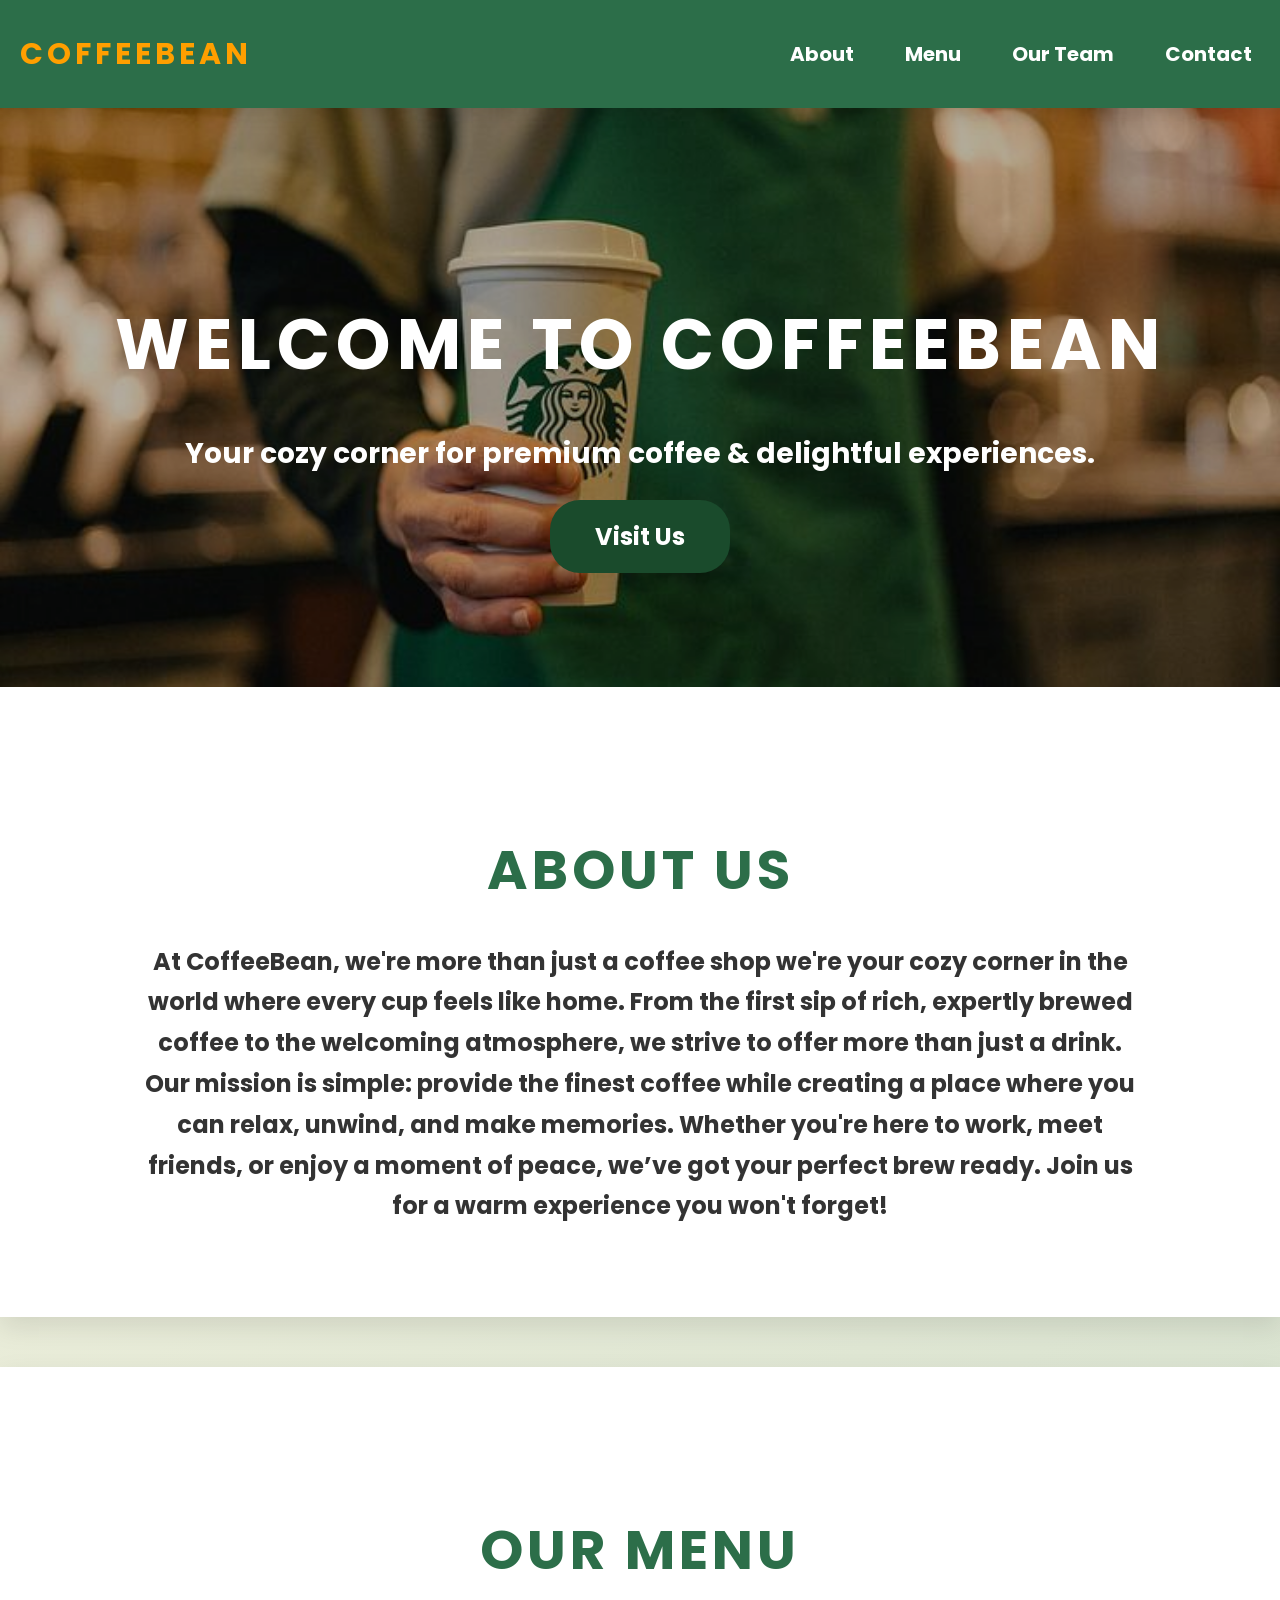
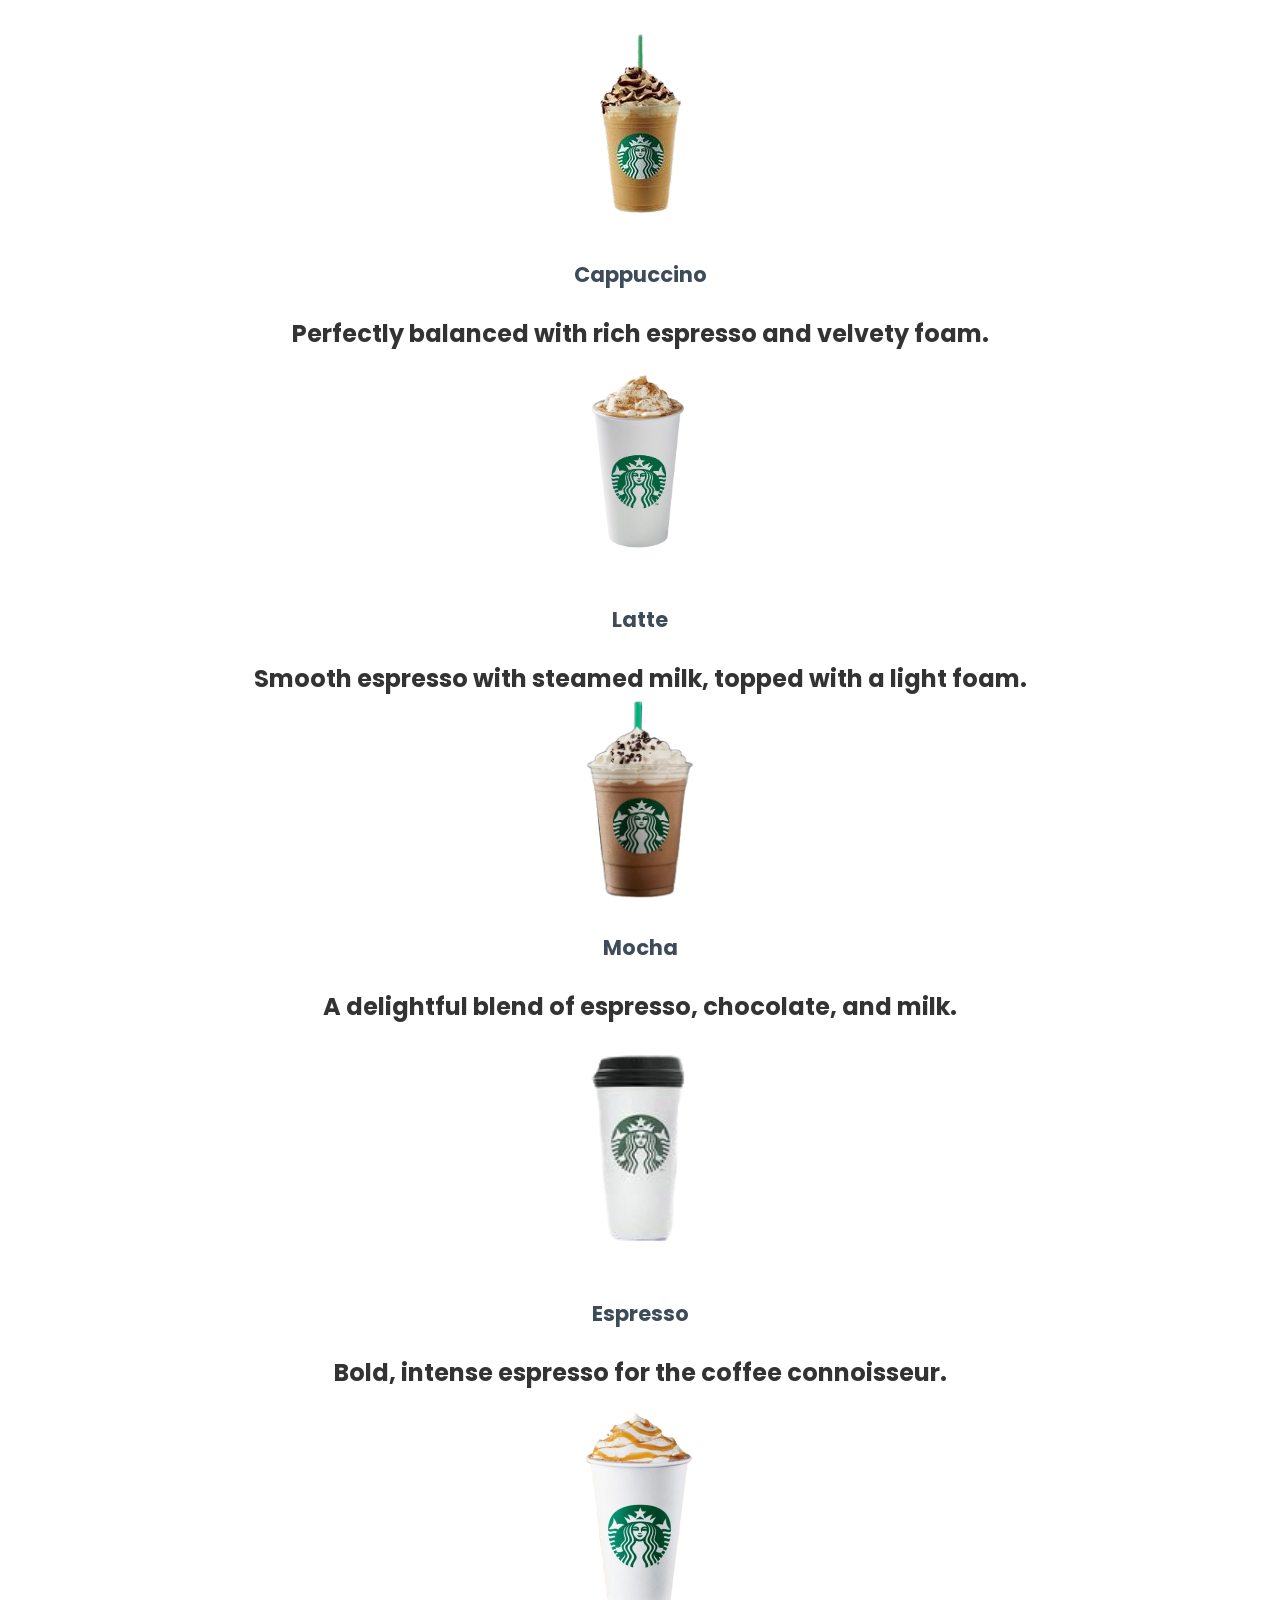
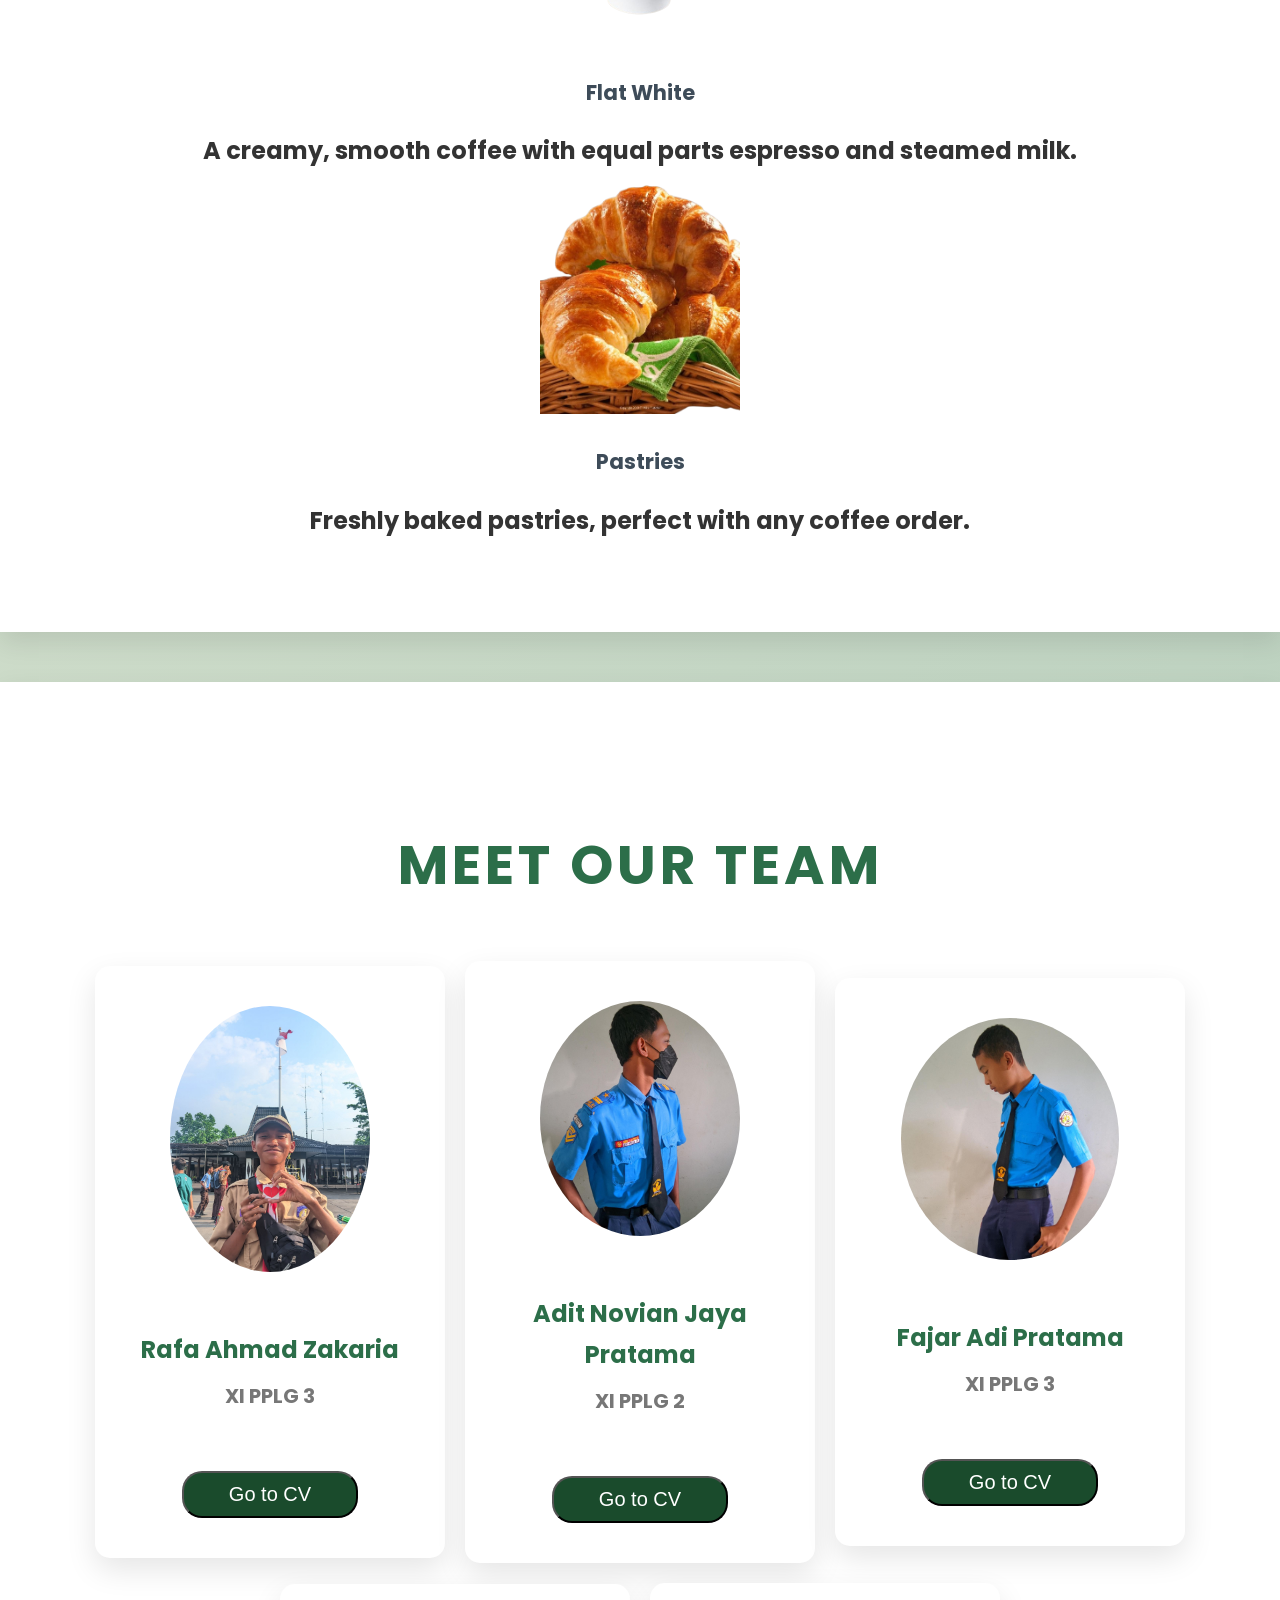
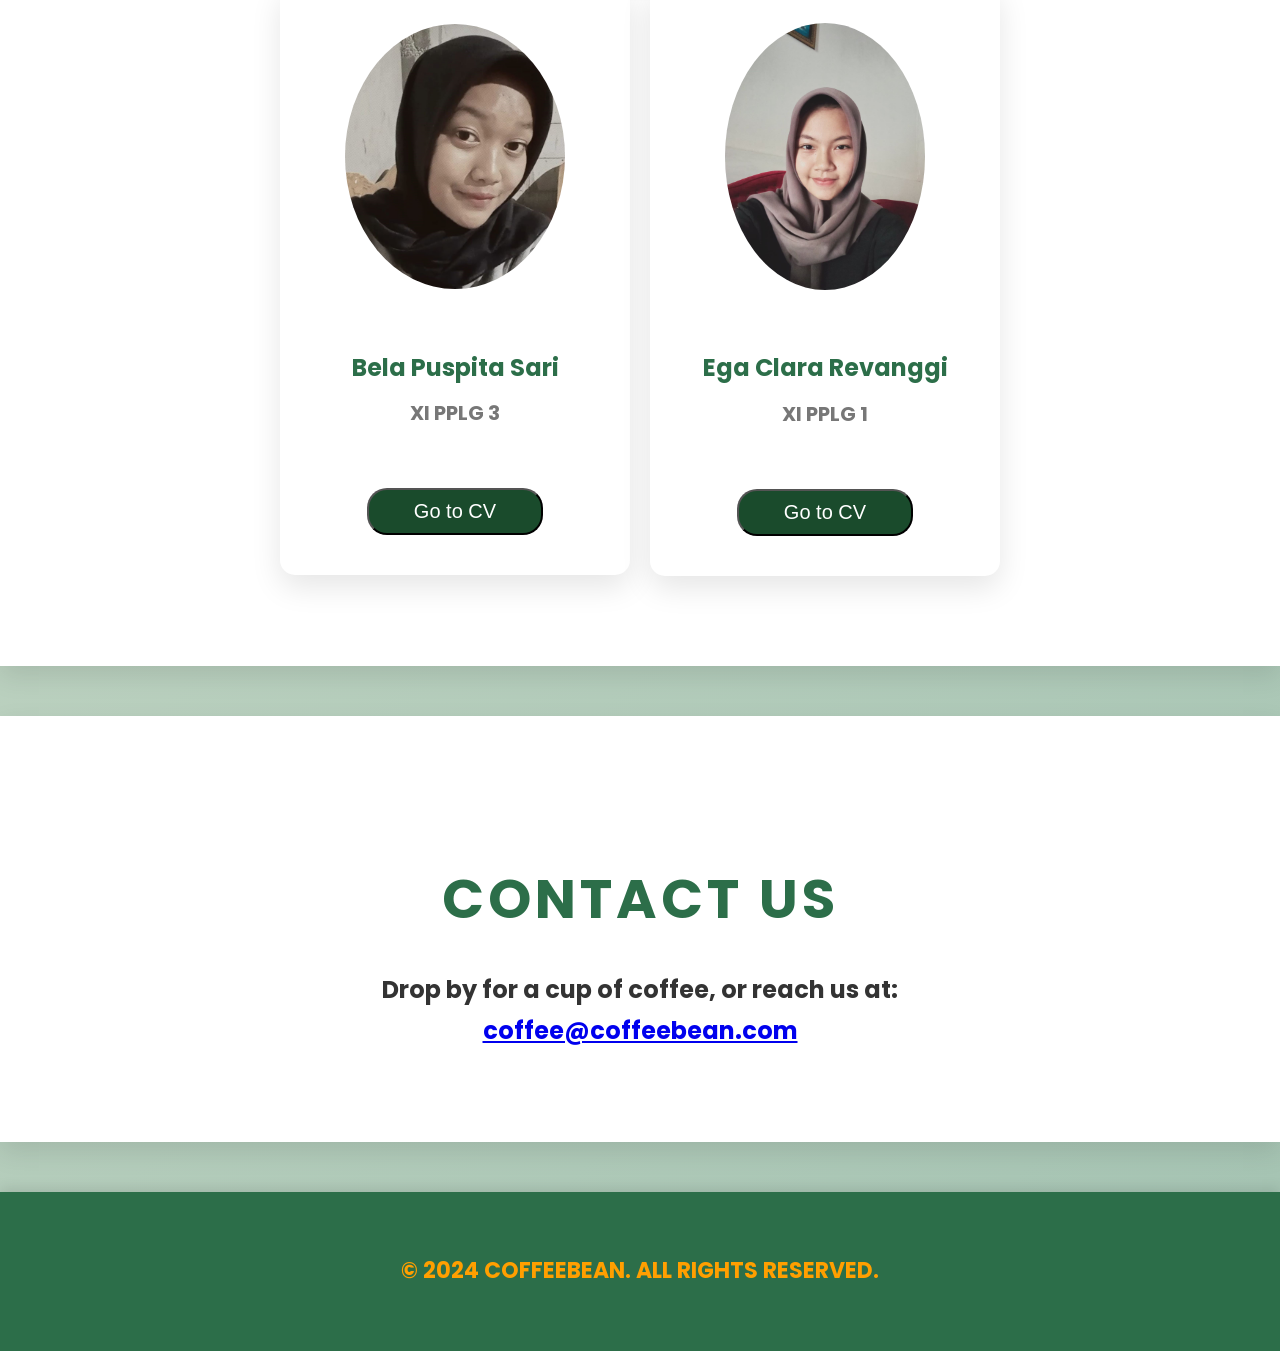
<file: index.html>
<!DOCTYPE html>
<html lang="en">
  <head>
    <meta charset="UTF-8" />
    <meta name="viewport" content="width=device-width, initial-scale=1.0" />
    <title>Coffee Bean</title>
    <link rel="stylesheet" href="./style/cp_style.css" />
  </head>
  <body>
    <nav class="navbar">
      <div class="container">
        <div class="logo">CoffeeBean</div>
        <div class="nav-links">
          <a href="#about">About</a>
          <a href="#menu">Menu</a>
          <a href="#team">Our Team</a>
          <a href="#contact">Contact</a>
        </div>
      </div>
    </nav>

    <header class="header">
      <div class="container">
        <h1>Welcome to CoffeeBean</h1>
        <p>Your cozy corner for premium coffee & delightful experiences.</p>
        <a href="#contact" class="cta-button">Visit Us</a>
      </div>
    </header>

    <section id="about" class="section">
      <div class="container">
        <h2>About Us</h2>
        <p>
          At CoffeeBean, we're more than just a coffee shop we're your cozy
          corner in the world where every cup feels like home. From the first
          sip of rich, expertly brewed coffee to the welcoming atmosphere, we
          strive to offer more than just a drink. Our mission is simple: provide
          the finest coffee while creating a place where you can relax, unwind,
          and make memories. Whether you're here to work, meet friends, or enjoy
          a moment of peace, we’ve got your perfect brew ready. Join us for a
          warm experience you won't forget!
        </p>
      </div>
    </section>

    <section id="menu" class="section menu">
      <div class="container">
        <h2>Our Menu</h2>
        <div class="menu-grid">
          <div class="menu-item">
            <img src="./img/cappucino.png" alt="Cappuccino" />
            <h3>Cappuccino</h3>
            <p>Perfectly balanced with rich espresso and velvety foam.</p>
          </div>
          <div class="menu-item">
            <img class="latte" src="./img/latte.png" alt="Latte" />
            <h3>Latte</h3>
            <p>Smooth espresso with steamed milk, topped with a light foam.</p>
          </div>
          <div class="menu-item">
            <img class="mocha" src="./img/mocha.png" alt="Mocha" />
            <h3>Mocha</h3>
            <p>A delightful blend of espresso, chocolate, and milk.</p>
          </div>
          <div class="menu-item">
            <img class="espresso" src="./img/espresso.png" alt="Espresso" />
            <h3>Espresso</h3>
            <p>Bold, intense espresso for the coffee connoisseur.</p>
          </div>
          <div class="menu-item">
            <img class="flatwhite" src="./img/flatwhite.png" alt="Flat White" />
            <h3>Flat White</h3>
            <p>
              A creamy, smooth coffee with equal parts espresso and steamed
              milk.
            </p>
          </div>
          <div class="menu-item">
            <img class="pastry" src="./img/pastry.png" alt="Pastries" />
            <h3>Pastries</h3>
            <p>Freshly baked pastries, perfect with any coffee order.</p>
          </div>
        </div>
      </div>
    </section>

    <section id="team" class="section">
      <div class="container">
        <h2>Meet Our Team</h2>
        <div class="team-grid">
          <div class="team-member">
            <img src="./img/rafa.jpg" alt="John Doe" />
            <h3>Rafa Ahmad Zakaria</h3>
            <p>XI PPLG 3</p>
            <a
              href="./allCv/Protofolio-26/index.html"
              ><button class="btn">Go to CV</button></a
            >
          </div>
          <div class="team-member">
            <img src="./img/adit.jpg" alt="Jane Smith" />
            <h3>Adit Novian Jaya Pratama</h3>
            <p>XI PPLG 2</p>
            <a href="./allCv/CV profile/PROJEKaditt.html"
              ><button class="btn">Go to CV</button></a
            >
          </div>
          <div class="team-member">
            <img class="fajar" src="./img/fajar.jpg" alt="Bob Johnson" />
            <h3>Fajar Adi Pratama</h3>
            <p>XI PPLG 3</p>
            <a href="./allCv/CV/cv_fajat.html"
              ><button class="btn">Go to CV</button></a
            >
          </div>
          <div class="team-member">
            <img class="bela" src="./img/bela.jpg" alt="Alice Brown" />
            <h3>Bela Puspita Sari</h3>
            <p>XI PPLG 3</p>
            <a href="./allCv/bela/CV_bela.html"
              ><button class="btn">Go to CV</button></a
            >
          </div>
          <div class="team-member">
            <img src="./img/ega.jpg" alt="Charlie Davis" />
            <h3>Ega Clara Revanggi</h3>
            <p>XI PPLG 1</p>
            <a href="./allCv/PROJEK EGA/egacv_projek.html"
              ><button class="btn">Go to CV</button></a
            >
          </div>
        </div>
      </div>
    </section>

    <section id="contact" class="section">
      <div class="container">
        <h2>Contact Us</h2>
        <p>Drop by for a cup of coffee, or reach us at:</p>
        <p><a href="mailto:coffee@coffeebean.com">coffee@coffeebean.com</a></p>
      </div>
    </section>

    <footer class="footer">
      <div class="container">
        <p>&copy; 2024 CoffeeBean. All rights reserved.</p>
      </div>
    </footer>
  </body>
</html>
</file>
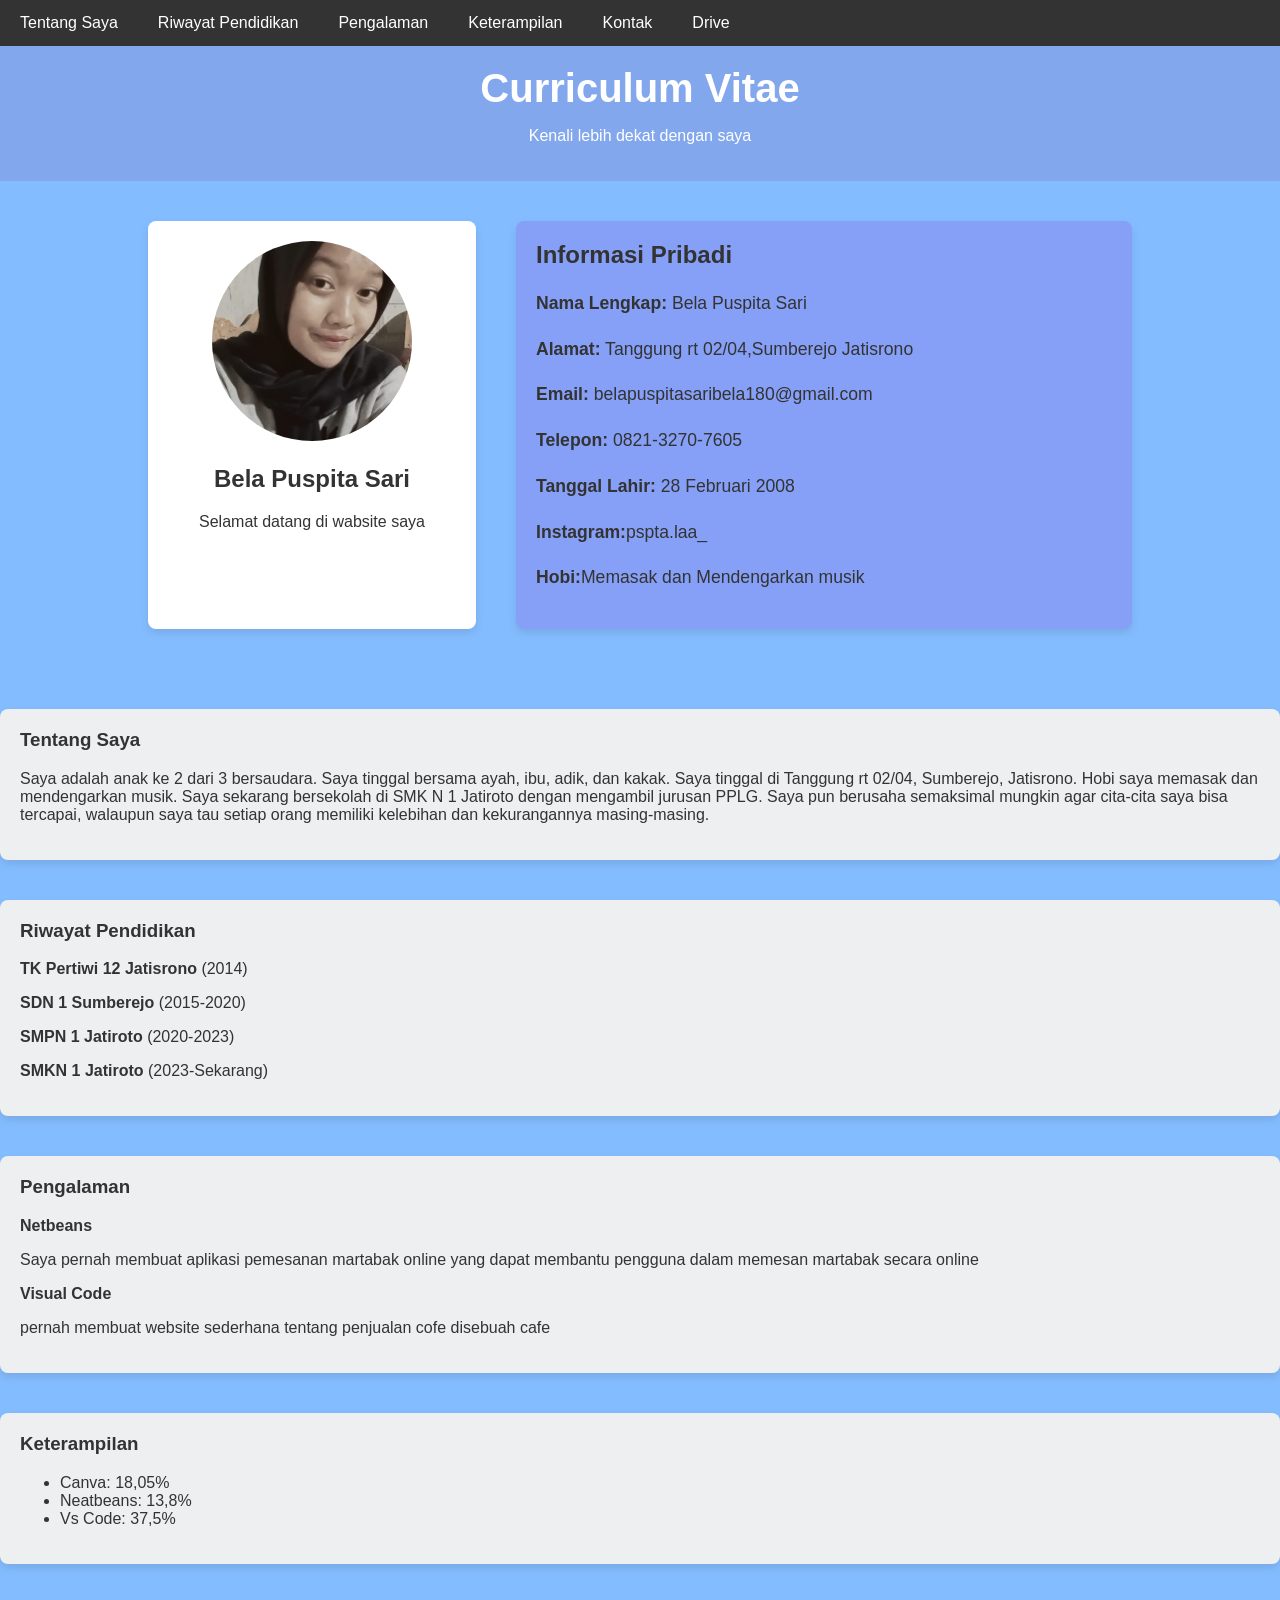
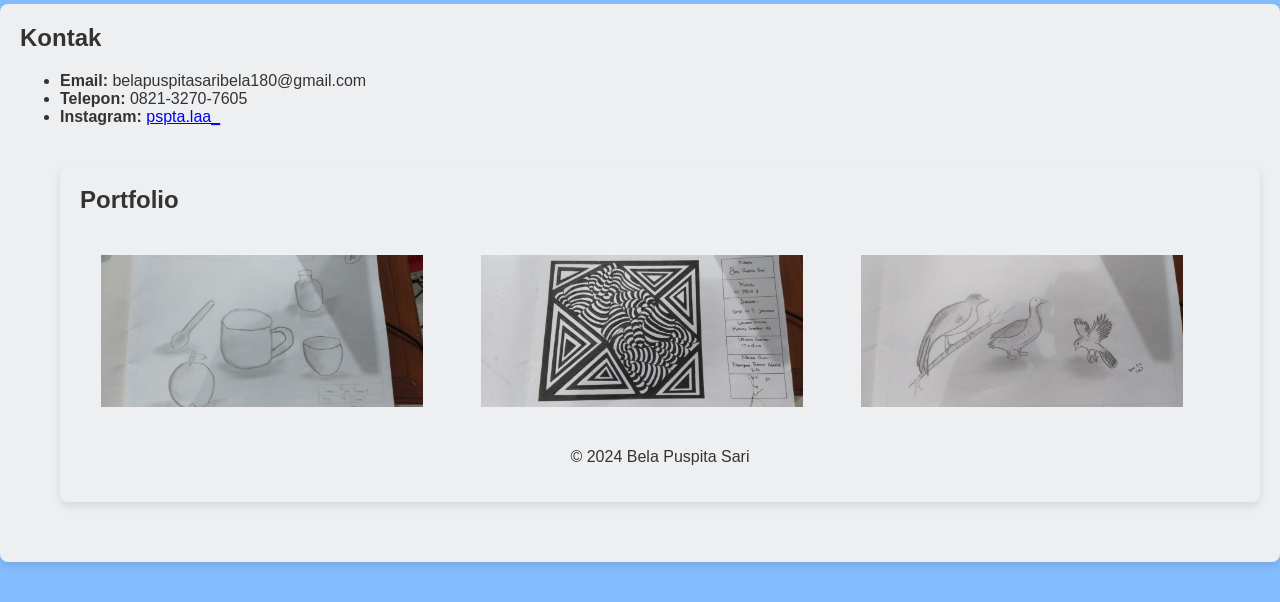
<file: allCv/bela/CV_bela.html>
<!DOCTYPE html>
<html lang="id">
<head>
    <meta charset="UTF-8">
    <meta name="viewport" content="width=device-width, initial-scale=1.0">
    <meta http-equiv="X-UA-Compatible" content="ie=edge">
    <title>Data Diri Saya</title>
    <style>
        /* Global Styles */
        body {
            font-family: Arial, sans-serif;
            margin: 0;
            padding: 0;
            background-color: #84bdff;
            color: #333;
        }
        header {
            background-color: #82a7ec;
            color: white;
            text-align: center;
            padding: 20px;
        }
        h1 {
            margin: 0;
            font-size: 2.5em;
        }
        h2 {
            font-size: 1.5em;
            margin-top: 0;
        }

        /* Navigation Bar */
        nav {
            background-color: #333;
            overflow: hidden;
        }
        nav a {
            float: left;
            display: block;
            color: white;
            text-align: center;
            padding: 14px 20px;
            text-decoration: none;
        }
        nav a:hover {
            background-color: #ddddddfb;
            color: black;
        }

        /* Main Section */
        .container {
            width: 80%;
            margin: 0 auto;
            display: flex;
            flex-wrap: wrap;
            justify-content: space-between;
            padding: 20px 0;
        }

        /* Profile Section */
        .profile {
            flex: 1;
            margin: 20px;
            padding: 20px;
            background-color: white;
            border-radius: 8px;
            box-shadow: 0 4px 8px rgba(0, 0, 0, 0.1);
            text-align: center;
        }

        .profile img {
            width: 200px;
            height: 200px;
            border-radius: 50%;
            object-fit: cover;
            margin-bottom: 20px;
        }

        /* Personal Info */
        .info {
            flex: 2;
            margin: 20px;
            padding: 20px;
            background-color: rgb(134, 160, 247);
            border-radius: 8px;
            box-shadow: 0 4px 8px rgba(0, 0, 0, 0.1);
        }

        .info p {
            font-size: 1.1em;
            line-height: 1.6;
        }

        /* About, Education, Experience, Skills Sections */
        section {
            margin: 40px 0;
            padding: 20px;
            background-color: rgb(238, 239, 241);
            border-radius: 8px;
            box-shadow: 0 4px 8px rgba(0, 0, 0, 0.1);
        }

        section h3 {
            margin-top: 0;
        }

        /* Contact Section */
        .contact {
            text-align: center;
            padding: 20px;
            margin-top: 30px;
            background-color: #b9bae7;
        }

        .contact a {
            text-decoration: none;
            color: #b7c9eb;
            font-size: 1.2em;
        }

        /* Responsive Design */
        @media (max-width: 768px) {
            .container {
                flex-direction: column;
            }

            .profile, .info {
                width: 100%;
                margin: 10px 0;
            }
            
    .profile-image {
    width: 100px; /* Optional: Adjust width */
    height: 100px; /* Optional: Adjust height */
    border-radius: 50%; /* Optional: Makes the image round */
}

}
table {
    border-spacing: 20px; /* Adds space between the columns in the table */
}

    
    </style>
</head>
<body>

    <!-- Navigation Bar -->
    <nav>
        <a href="#about">Tentang Saya</a>
        <a href="#education">Riwayat Pendidikan</a>
        <a href="#experience">Pengalaman</a>
        <a href="#skills">Keterampilan</a>
        <a href="#contact">Kontak</a>
        <a href="https://drive.google.com/drive/folders/1CWTW-Eo6f8DItBNc8iHA1-N8BZ745bzC?usp=sharing" target="_blank">Drive</a>
    </nav>

    <header>
        <h1>Curriculum Vitae</h1>
        <p>Kenali lebih dekat dengan saya</p>
    </header>

    <div class="container">
        <!-- Profile Section -->
        <div class="profile">
            <img src="./img/WhatsApp Image 2024-12-06 at 06.32.51.jpeg" alt="foto frofil">
            <h2>Bela Puspita Sari</h2>
            <p>Selamat datang di wabsite saya</p>
        </div>

        <!-- Personal Info Section -->
        <div class="info">
            <h2>Informasi Pribadi</h2>
            <p><strong>Nama Lengkap:</strong> Bela Puspita Sari</p>
            <p><strong>Alamat:</strong> Tanggung rt 02/04,Sumberejo Jatisrono</p>
            <p><strong>Email:</strong> belapuspitasaribela180@gmail.com</p>
            <p><strong>Telepon:</strong> 0821-3270-7605</p>
            <p><strong>Tanggal Lahir:</strong> 28 Februari 2008</p>
            <p><strong>Instagram:</strong>pspta.laa_</p>
            <p><strong>Hobi:</strong>Memasak dan Mendengarkan musik</p>
        </div>
    </div>

    <!-- About Section -->
    <section id="about">
        <h3>Tentang Saya</h3>
    <p> Saya adalah anak ke 2 dari 3 bersaudara. Saya tinggal bersama ayah, ibu, adik, dan kakak. Saya tinggal di Tanggung rt 02/04, Sumberejo, Jatisrono. Hobi saya memasak dan mendengarkan musik. Saya sekarang bersekolah di SMK N 1 Jatiroto dengan mengambil jurusan PPLG. Saya pun berusaha semaksimal mungkin agar cita-cita saya bisa tercapai, walaupun saya tau setiap orang memiliki kelebihan dan kekurangannya masing-masing.</p>
    </section>

    <!-- Education Section -->
    <section id="education">
        <h3>Riwayat Pendidikan</h3>
        <p><strong>TK Pertiwi 12 Jatisrono</strong> (2014)</p>
        <p><strong>SDN 1 Sumberejo</strong> (2015-2020)</p>
        <p><strong>SMPN 1 Jatiroto</strong> (2020-2023)</p>
        <p><strong>SMKN 1 Jatiroto</strong> (2023-Sekarang)</p>
    </section>

    <!-- Experience Section -->
    <section id="experience">
        <h3>Pengalaman</h3>
        <p><strong>Netbeans</strong>
        <p>Saya pernah membuat aplikasi pemesanan martabak online yang dapat membantu pengguna dalam memesan martabak secara online</p>
        <p><strong>Visual Code</strong>
        <p>pernah membuat website sederhana tentang penjualan cofe disebuah cafe</p>
    </section>

    <!-- Skills Section -->
    <section id="skills">
        <h3>Keterampilan</h3>
        <ul>
            <li>Canva: 18,05%</li>
            <li>Neatbeans: 13,8%</li>
            <li>Vs Code: 37,5% </li>
        </ul>
    </section>
<!-- Kontak -->
<section id="contact">
    <h2>Kontak</h2>
    <ul class="list-style">
        <li><strong>Email:</strong> belapuspitasaribela180@gmail.com</li>
        <li><strong>Telepon:</strong> 0821-3270-7605</li>
        <li><strong>Instagram:</strong> <a href="https://www.instagram.com/pspta.laa_?igsh=MWJ0amdyMmwyZnYyMg==">pspta.laa_</a></li>
    </tr>
    <section id="portfolio">
        <h2>Portfolio</h2>
        <table style="border-spacing: 20px;" align="center">
            <tr>
                <td>
                    <img src="./img/WhatsApp Image 2024-12-06 at 06.32.52.jpeg" alt="benda" width="90%">
                </td>
                <td>
                    <img src="./img/WhatsApp Image 2024-12-06 at 06.32.52 (1).jpeg" alt="nirmana" width="90%">
                </td>
                <td>
                    <img src="./img/WhatsApp Image 2024-12-06 at 06.32.51 (1).jpeg" alt="hewan" width="90%" >
                </td>
          
            </tr>
        </table>
        <ul class="list-style">
        </ul>
        <footer><center>
            <p>&copy; 2024 Bela Puspita Sari</p>
        </center></footer>
    </section>
    
    
</body>
</html>
</file>
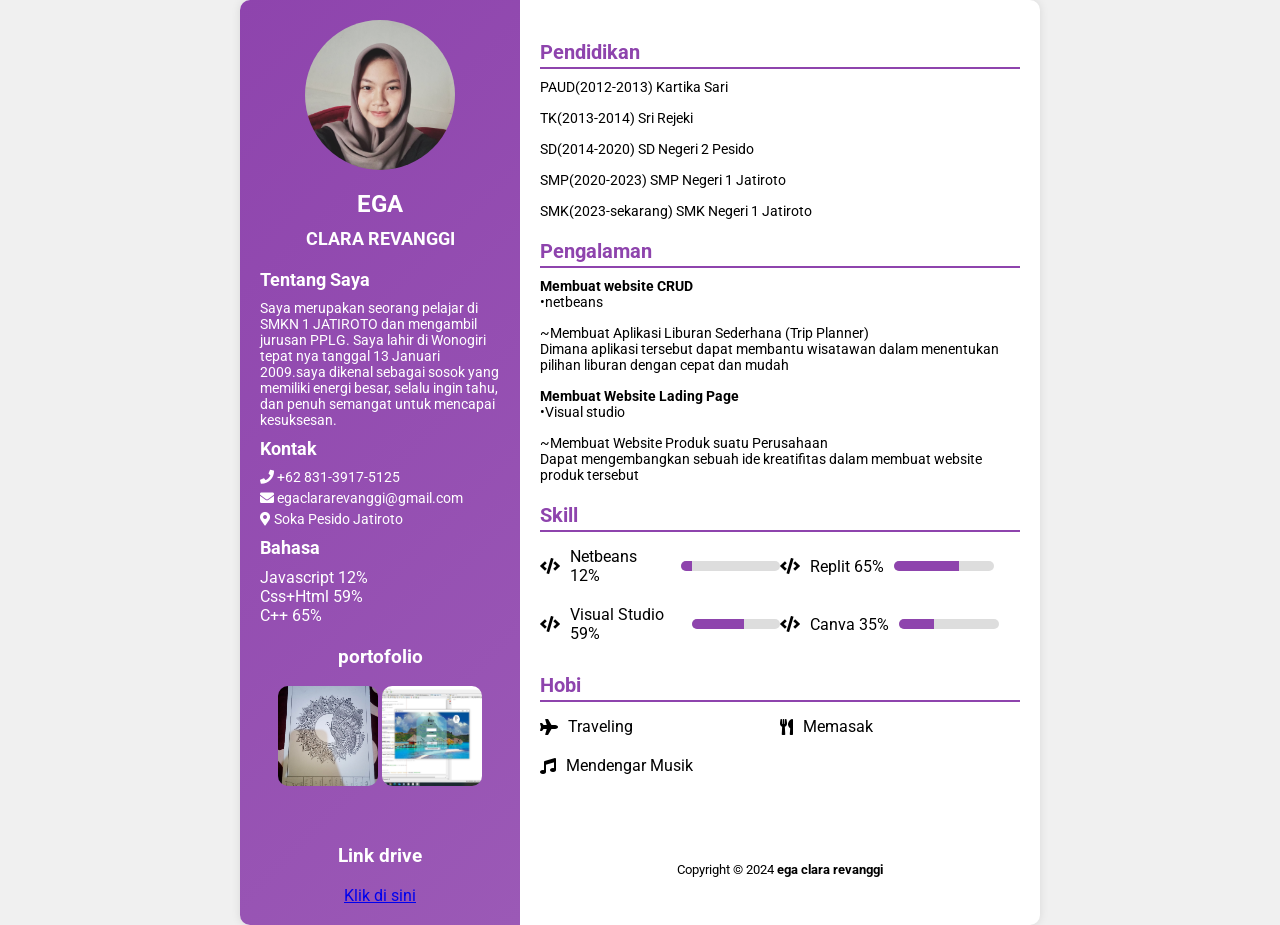
<file: allCv/PROJEK EGA/egacv_projek.html>
<html>
 <head>
  <title>
   Profile Page
  </title>
  <link href="https://cdnjs.cloudflare.com/ajax/libs/font-awesome/5.15.3/css/all.min.css" rel="stylesheet"/>
  <link href="https://fonts.googleapis.com/css2?family=Roboto:wght@400;700&amp;display=swap" rel="stylesheet"/>
  <style>
   body {
            font-family: 'Roboto', sans-serif;
            margin: 0;
            padding: 0;
            display: flex;
            justify-content: center;
            align-items: center;
            background-color: #f0f0f0;
        }
        .container {
            width: 800px;
            background-color: white;
            border-radius: 10px;
            box-shadow: 0 0 10px rgba(0, 0, 0, 0.1);
            overflow: hidden;
            display: flex;
            flex-wrap: wrap;
        }
        .left {
            background: linear-gradient(135deg, #8e44ad 0%, #9b59b6 100%);
            color: white;
            padding: 20px;
            flex: 1;
            text-align: center;
        }
        .left img {
            border-radius: 50%;
            width: 150px;
            height: 150px;
            object-fit: cover;
            margin-bottom: 20px;
        }
        .left h1 {
            font-size: 24px;
            margin: 0;
        }
        .left h2 {
            font-size: 18px;
            margin: 10px 0;
        }
        .left .info {
            text-align: left;
            margin-top: 20px;
        }
        .left .info h3 {
            font-size: 18px;
            margin: 10px 0;
        }
        .left .info p {
            font-size: 14px;
            margin: 5px 0;
        }
        .left .info .contact, .left .info .languages {
            margin: 20px 0;
        }
        .left .info .contact i, .left .info .languages i {
            margin-right: 10px;
        }
        .left .info .languages div {
            display: flex;
            align-items: center;
            margin: 5px 0;
        }
        .left .info .languages div span {
            flex: 1;
        }
        .left .info .languages div .bar {
            width: 100px;
            height: 10px;
            background-color: white;
            border-radius: 5px;
            overflow: hidden;
            margin-left: 10px;
        }
        .left .info .languages div .bar div {
            height: 100%;
            background-color: #4caf50;
        }
        .left .images {
            display: flex;
            justify-content: space-around;
            margin-top: 2px;
        }
        .left .images img {
            width: 100px;
            height: 100px;
            object-fit: cover;
            border-radius: 10px;
        }
        .right {
            padding: 20px;
            flex: 2;
        }
        .right h3 {
            font-size: 20px;
            margin: 10px 0;
            color: #8e44ad;
            position: relative;
        }
        .right h3::after {
            content: '';
            display: block;
            width: 100%;
            height: 2px;
            background-color: #8e44ad;
            position: absolute;
            bottom: -5px;
            left: 0;
        }
        .right .section {
            margin: 20px 0;
        }
        .right .section h4 {
            font-size: 18px;
            margin: 10px 0;
            color: #8e44ad;
        }
        .right .section p {
            font-size: 14px;
            margin: 15px 0;
        }
        .right .skills, .right .hobbies {
            display: flex;
            flex-wrap: wrap;
        }
        .right .skills div, .right .hobbies div {
            width: 50%;
            display: flex;
            align-items: center;
            margin: 10px 0;
        }
        .right .skills div i, .right .hobbies div i {
            margin-right: 10px;
        }
        .right .skills div .bar {
            width: 100px;
            height: 10px;
            background-color: #ddd;
            border-radius: 5px;
            overflow: hidden;
            margin-left: 10px;
        }
        .right .skills div .bar div {
            height: 100%;
            background-color: #8e44ad;
        }

        footer {
        background-color: #333;
        color: white;
        text-align: center;
        padding: 10px;
        position: fixed;
        width: 50%;
        bottom: 0;
    }
  </style>
 </head>
 <body>
  <div class="container">
   <div class="left">
    <img alt="Profile picture of a person wearing a hijab" height="150" src="profilega.jpeg" width="150"/>
    <h1>
     EGA
    </h1>
    <h2>
     CLARA REVANGGI
    </h2>
    <div class="info">
     <h3>
      Tentang Saya
     </h3>
     <p>
      Saya merupakan seorang pelajar di SMKN 1 JATIROTO dan mengambil jurusan PPLG. Saya lahir di Wonogiri tepat nya tanggal 13 Januari 2009.saya dikenal sebagai sosok yang memiliki energi besar, selalu ingin tahu, dan penuh semangat untuk mencapai kesuksesan.
     </p>
     <h3>
      Kontak
     </h3>
     <p>
      <i class="fas fa-phone">
      </i>
      +62 831-3917-5125
     </p>
     <p>
      <i class="fas fa-envelope">
      </i>
      egaclararevanggi@gmail.com
     </p>
     <p>
      <i class="fas fa-map-marker-alt">
      </i>
      Soka Pesido Jatiroto
     </p>
     <h3>
      Bahasa
     </h3>
     <div>
      <span>
       Javascript  12%
      </span>
      <div class="bar">
       <div style="width: 80%;">
       </div>
      </div>
     </div>
     <div>
      <span>
       Css+Html  59%
      </span>
      <div class="bar">
       <div style="width: 90%;">
       </div>
      </div>
     </div>
     <div>
      <span>
       C++  65%
      </span>
      <div class="bar">
       <div style="width: 70%;">
       </div>
      </div>
     </div>
    </div>
    <div class="images">
        <center>
        <h3>
            portofolio
           </h3>
    <p> <img alt="Decorative image of a landscape" height="100" src="nirmanaega.jpeg" width="100"/>
        <b>
     <img alt="Decorative image of a landscape" height="100" src="loginega.jpeg" width="100"/>
    </b>
    </div>
    <div class="section">
        
        <h3>
            Link drive
        </h3>
        <center><a href="https://drive.google.com/folderview?id=18h2slIjl8sK0h4zTB3mgLsU6-5sA9EpW">Klik di sini</a>
        </center>
        
      </div>
   </div>
   <div class="right">
    <div class="section">
     <h3>
      Pendidikan
     </h3>
     <p>
      PAUD(2012-2013) Kartika Sari
     </p>
     <p>
      TK(2013-2014) Sri Rejeki
     </p>
     <p>
      SD(2014-2020) SD Negeri 2 Pesido
     </p>
     <p>
      SMP(2020-2023) SMP Negeri 1 Jatiroto
     </p>
     <p>
      SMK(2023-sekarang) SMK Negeri 1 Jatiroto
     </p>
    </div>
    <div class="section">
     <h3>
      Pengalaman
     </h3>
     <p>
      <b>Membuat website CRUD</b>
      <br/>
      •netbeans
     </p>
     <p>
      ~Membuat Aplikasi Liburan Sederhana (Trip Planner)
      <br/>Dimana aplikasi tersebut dapat membantu wisatawan dalam menentukan pilihan liburan dengan cepat dan mudah
     </p>
     <p>
      <b>Membuat Website Lading Page</b>
      <br/>
      •Visual studio
     </p>
     <p>
      ~Membuat Website Produk suatu Perusahaan
      <br/>Dapat mengembangkan sebuah ide kreatifitas dalam membuat website produk tersebut
     </p>
    </div>
    <div class="section">
     <h3>
      Skill
     </h3>
     <div class="skills">
      <div>
       <i class="fas fa-code">
       </i>
       Netbeans 12%
       <div class="bar">
        <div style="width: 12%;">
        </div>
       </div>
      </div>
      <div>
       <i class="fas fa-code">
       </i>
       Replit 65%
       <div class="bar">
        <div style="width: 65%;">
        </div>
       </div>
      </div>
      <div>
       <i class="fas fa-code">
       </i>
       Visual Studio 59%
       <div class="bar">
        <div style="width: 59%;">
        </div>
       </div>
      </div>
      <div>
       <i class="fas fa-code">
       </i>
       Canva 35%
       <div class="bar">
        <div style="width: 35%;">
        </div>
       </div>
      </div>
     </div>
    </div>
    <div class="section">
     <h3>
      Hobi
     </h3>
     <div class="hobbies">
      <div>
       <i class="fas fa-plane">
       </i>
       Traveling
      </div>
      <div>
       <i class="fas fa-utensils">
       </i>
       Memasak
      </div>
      <div>
       <i class="fas fa-music">
       </i>
       Mendengar Musik
      </div>
       <br>
     </div>
    </div>
    <tr height="100px">
        <td colspan="3">
            <center>
                <br>
                <br>
                <br>
               
                <small>
                    Copyright &copy; 2024
                    <strong>ega clara revanggi</strong>
                </small>
            </center>
        </td>
      </tr>
   </div>
  </div>
 </body>
</html>
</file>
<file: style/cp_style.css>
@font-face {
  font-family: "Poppins-Bold";
  src: url(../font/Poppins-Bold.ttf);
}

body {
  font-family: "Poppins-Bold", sans-serif;
  margin: 0;
  padding: 0;
  color: #3e4c59;
  background: linear-gradient(135deg, #f8f5e1 0%, #a4c3b2 100%);
  font-size: 18px;
  line-height: 1.7;
}

.navbar {
  background-color: #2c6e49;
  padding: 25px 20px;
  position: sticky;
  top: 0;
  z-index: 9;
  box-shadow: 0 6px 15px rgba(0, 0, 0, 0.1);
  transition: background-color 0.3s ease, transform 0.3s ease;
}

.navbar .container {
  display: flex;
  justify-content: space-between;
  align-items: center;
}

.navbar .logo {
  font-size: 30px;
  color: #ff9f00;
  font-weight: bold;
  letter-spacing: 4px;
  text-transform: uppercase;
  transition: transform 0.3s ease;
}

.navbar .nav-links {
  display: flex;
  gap: 35px;
}

.navbar a {
  color: white;
  text-decoration: none;
  font-size: 20px;
  padding: 12px 8px;
  position: relative;
  transition: all 0.3s ease;
}

.navbar a::after {
  content: "";
  position: absolute;
  bottom: 0;
  left: 0;
  width: 0;
  height: 3px;
  background-color: #ff9f00;
  transition: width 0.3s ease;
}

.navbar a:hover {
  color: #ff9f00;
}

.navbar a:hover::after {
  width: 100%;
}

.header {
  background: url("../img/bg.jpg") no-repeat center center/cover;
  color: white;
  text-align: center;
  padding: 130px 20px;
  background-size: cover;
  transition: transform 0.6s ease;
  position: relative;
}

.header::after {
  content: "";
  position: absolute;
  top: 0;
  left: 0;
  right: 0;
  bottom: 0;
  background: rgba(0, 0, 0, 0.3);
}

.header h1 {
  font-size: 70px;
  font-weight: 700;
  margin-bottom: 25px;
  text-transform: uppercase;
  letter-spacing: 6px;
  animation: fadeInUp 1s ease-out;
  position: relative;
  z-index: 1;
}

.header p {
  font-size: 28px;
  margin-bottom: 40px;
  animation: fadeInUp 1.2s ease-out;
  line-height: 1.6;
  position: relative;
  z-index: 1;
}

.cta-button {
  background-color: #1a4b2c;
  color: white;
  padding: 20px 45px;
  font-size: 24px;
  text-decoration: none;
  border-radius: 30px;
  transition: background-color 0.3s ease, box-shadow 0.3s ease;
  position: relative;
  z-index: 1;
}

.cta-button:hover {
  background-color: #4dc706d3;
  box-shadow: 0 8px 30px rgba(65, 214, 6, 0.788);
}

.section {
  padding: 90px 20px;
  background: #ffffff;
  margin-bottom: 50px;
  box-shadow: 0 10px 25px rgba(0, 0, 0, 0.1);
  text-align: center;
  transition: transform 0.3s ease;
}

.section h2 {
  font-size: 55px;
  color: #2c6e49;
  margin-bottom: 25px;
  text-transform: uppercase;
  letter-spacing: 4px;
}

.section p {
  font-size: 24px;
  color: #333;
  max-width: 1000px;
  margin: 0 auto;
  line-height: 1.7;
}

.latte {
  width: 150px;
}

.mocha {
  width: 110px;
}

.espresso {
  width: 350px;
}

.flatwhite {
  width: 250px;
}

.pastry {
  width: 200px;
}

.team-grid {
  display: flex;
  flex-wrap: wrap;
  gap: 20px;
  margin-top: 50px;
  transition: transform 0.3s ease;
  width: 100%;
  justify-content: center;
  align-items: center;
}

.team-member {
  text-align: center;
  background-color: #fff;
  padding: 40px 20px;
  border-radius: 15px;
  box-shadow: 0 12px 30px rgba(0, 0, 0, 0.1);
  transition: transform 0.3s ease, box-shadow 0.3s ease;
  overflow: hidden;
  width: 25%;
}

.team-member:hover {
  transform: translateY(-10px);
  box-shadow: 0 20px 50px rgba(0, 0, 0, 0.2);
}

.team-member img {
  width: 200px;
  border-radius: 100%;
  margin-bottom: 25px;
  transition: transform 0.3s ease;
}

.team-member .bela {
  width: 220px;
  border-radius: 100%;
  margin-bottom: 25px;
  transition: transform 0.3s ease;
}

.team-member .fajar {
  width: 218px;
  border-radius: 100%;
  margin-bottom: 25px;
  transition: transform 0.3s ease;
}

.team-member img:hover {
  transform: scale(1.1);
}

.team-member h3 {
  font-size: 24px;
  color: #2c6e49;
  margin-bottom: 10px;
  text-transform: capitalize;
}

.team-member p {
  font-size: 20px;
  color: #777;
  line-height: 1.5;
}

.team-member button {
  background-color: #1a4b2c;
  color: white;
  padding: 10px 45px;
  margin-top: 3em;
  font-size: 20px;
  text-decoration: none;
  border-radius: 20px;
  transition: background-color 0.3s ease, box-shadow 0.3s ease;
  position: relative;
  z-index: 1;
}

.team-member button:hover {
  background-color: #4dc706d3;
  box-shadow: 0 8px 30px rgba(65, 214, 6, 0.788);
}

/* Footer */
.footer {
  background-color: #2c6e49;
  color: white;
  padding: 40px 20px;
  text-align: center;
  box-shadow: 0 -4px 12px rgba(0, 0, 0, 0.1);
}

.footer p {
  font-size: 22px;
  margin-top: 20px;
  color: #ff9f00;
  text-transform: uppercase;
}

@keyframes fadeInUp {
  from {
    opacity: 0;
    transform: translateY(30px);
  }
  to {
    opacity: 1;
    transform: translateY(0);
  }
}
</file>
